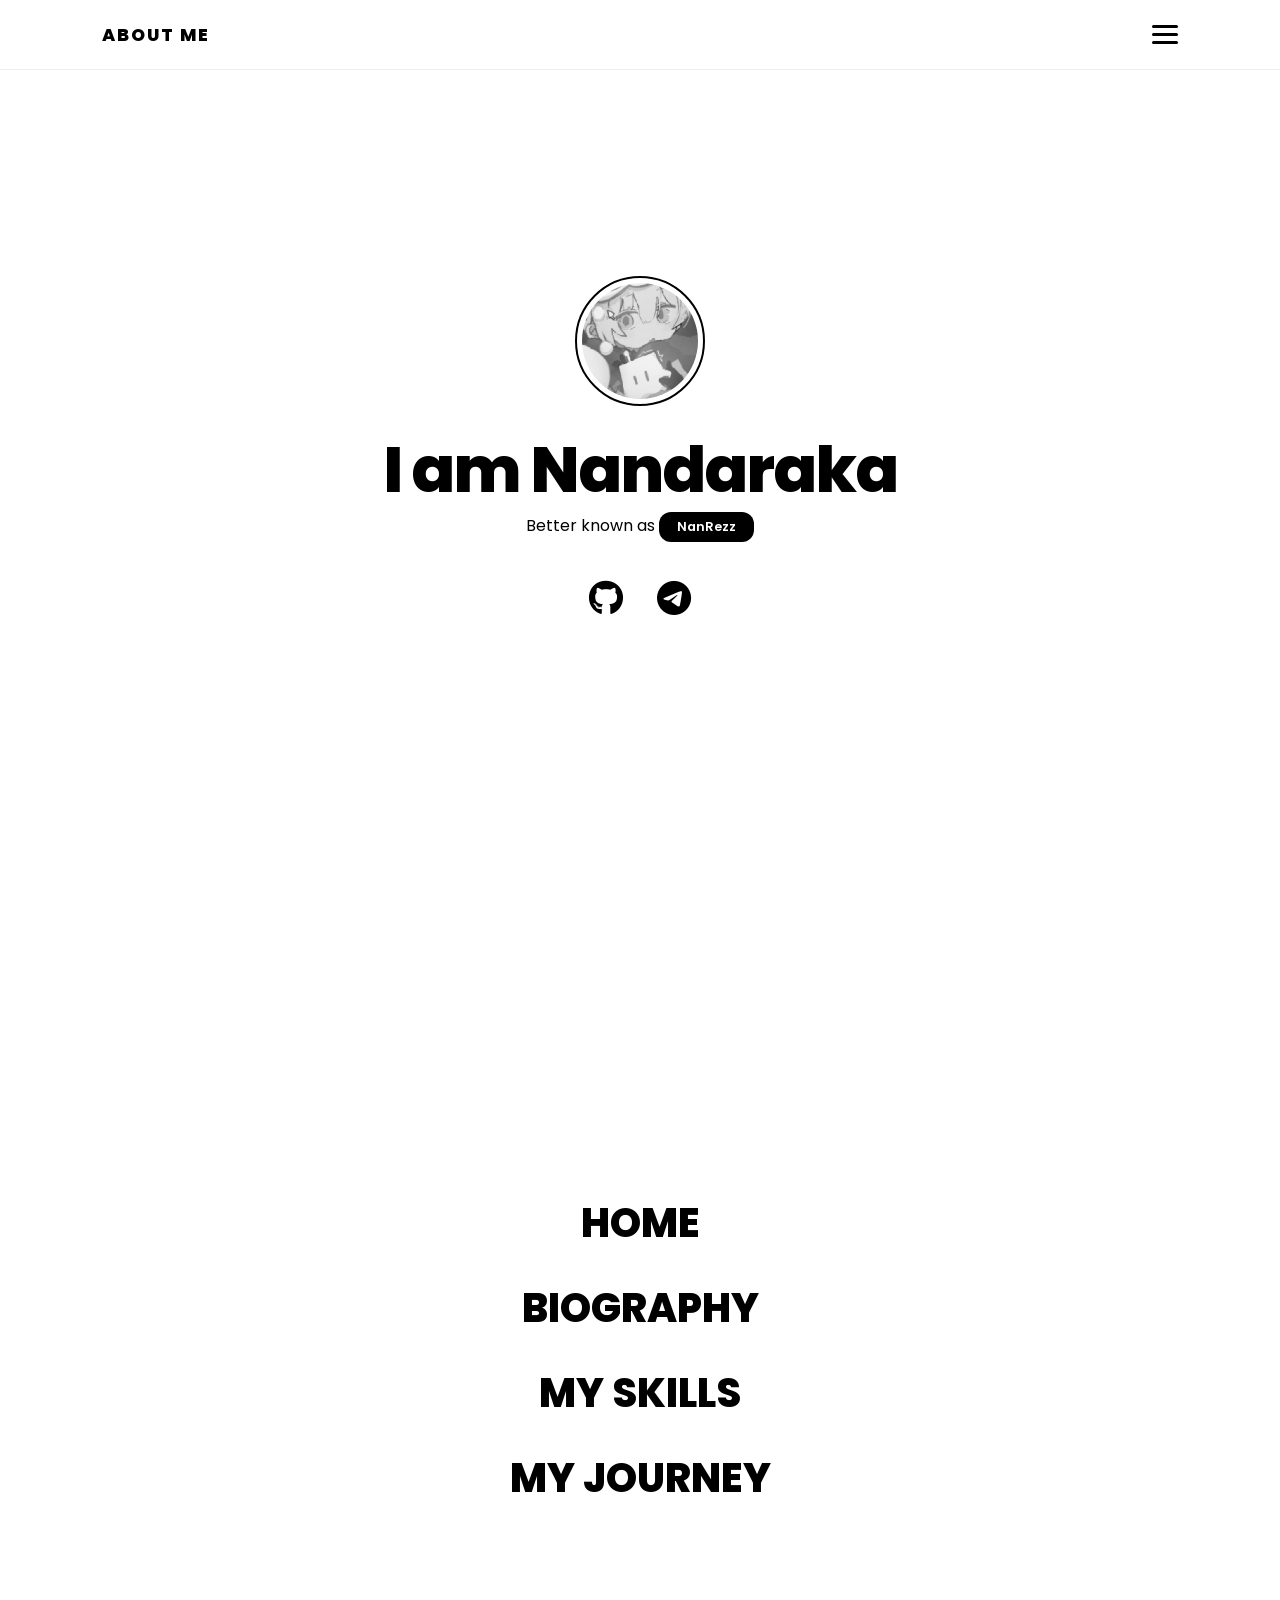
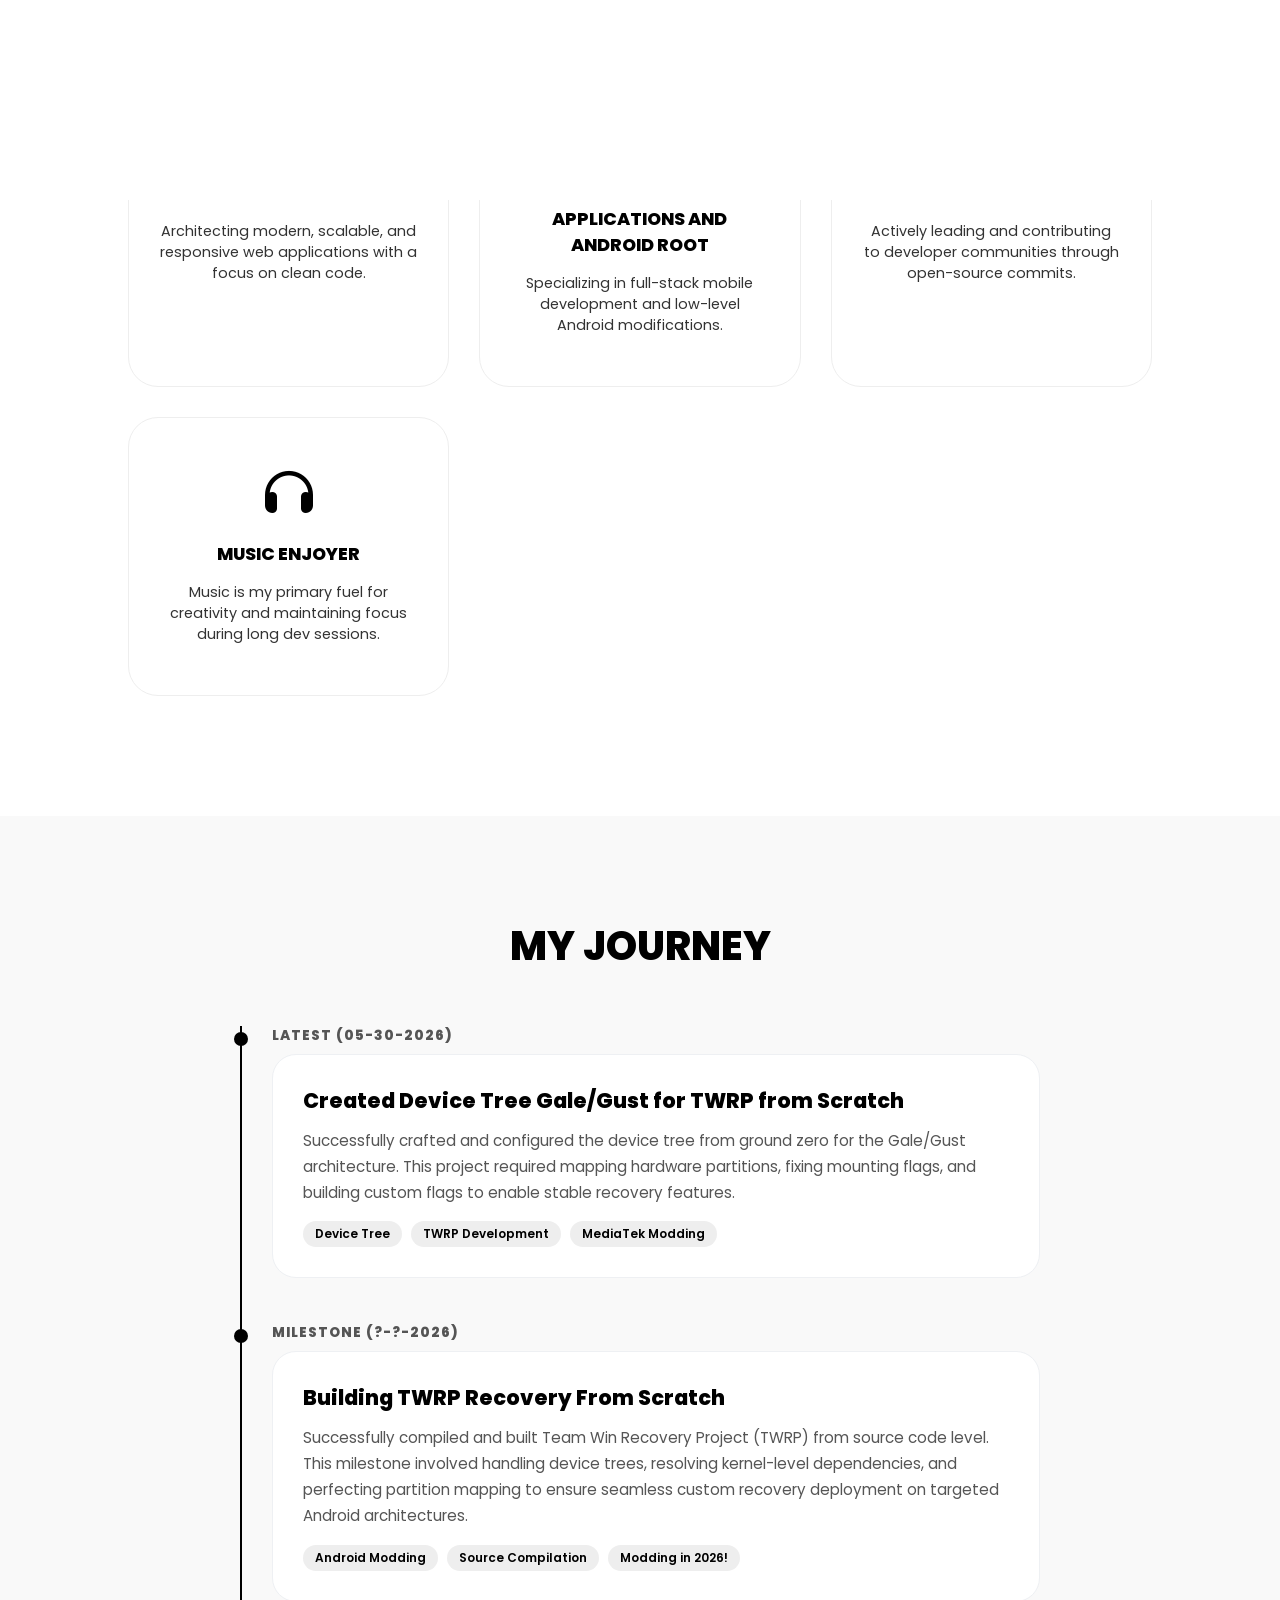
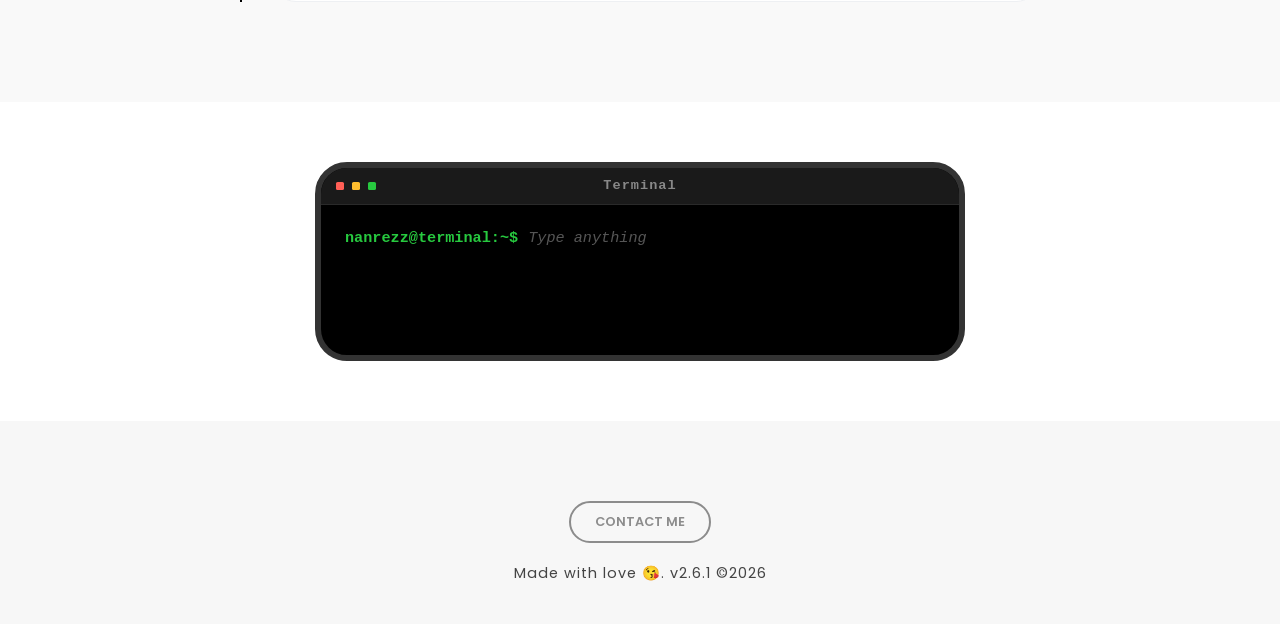
<file: index.html>
<!DOCTYPE html>
<html lang="en">
<head>
    <meta charset="UTF-8">
    <meta name="viewport" content="width=device-width, initial-scale=1.0">
    <title>NanRezz | Portfolio</title>
    <link rel="stylesheet" href="css/styles.css">
    <link rel="stylesheet" href="https://cdnjs.cloudflare.com/ajax/libs/font-awesome/6.4.0/css/all.min.css">
</head>
<body>

    <!-- Header -->
    <header>
        <div class="logo">ABOUT ME</div>
        <div class="hamburger" id="hamburger">
            <span class="bar"></span>
            <span class="bar"></span>
            <span class="bar"></span>
        </div>
    </header>

    <!-- Navigation Menu (Slide Up) -->
    <nav class="nav-menu" id="nav-menu">
        <ul>
            <li><a href="#home" class="nav-link">Home</a></li>
            <li><a href="#biography" class="nav-link">Biography</a></li>
            <li><a href="#skills" class="nav-link">My Skills</a></li>
            <li><a href="#journey" class="nav-link">My Journey</a></li>
        </ul>
    </nav>

    <!-- Hero Section -->
    <section id="home" class="hero">
        <div class="hero-content">
            <div class="profile-img">
                <img src="avatar.webp" alt="NanRezz">
            </div>
            <h1>I am <span class="highlight">Nandaraka</span></h1>
            <p>Better known as <span class="tag">NanRezz</span></p>
            
            <div class="social-icons">
    <a href="https://github.com/NanRezz17" target="" title="GitHub">
        <i class="fab fa-github"></i>
    </a>
    
    <a href="https://t.me/ndarken" target="_blank" title="Telegram">
        <i class="fab fa-telegram"></i>
    </a >
            </div>
        </div>
    </section>

    <!-- Biography Section -->
    <section id="biography" class="about">
        <div class="container">
            <h2 class="section-title">Biography</h2>
            <div class="about-text">
                <p>
                    Hello! I'm <strong>Nandaraka</strong>, a tech enthusiast deeply integrated into the world of digital modification and development. Known across the web as <strong>NanRezz</strong>.
                </p>
                <p>
                    My philosophy is simple: technology should be pushed to its absolute limit. Whether I am crafting a seamless web experience or developing root-level modifications for Android, I bring precision and innovation to everything I do.
                </p>
            </div>
        </div>
    </section>

    <!-- Skills Section -->
    <section id="skills" class="skills">
        <div class="container">
            <h2 class="section-title">Technical Expertise</h2>
            <div class="skills-grid">
                <div class="skill-item">
                    <i class="fas fa-code"></i>
                    <h3>Web Development</h3>
                    <p>Architecting modern, scalable, and responsive web applications with a focus on clean code.</p>
                </div>
                <div class="skill-item">
                    <i class="fas fa-mobile-alt"></i>
                    <h3>Developer of Applications and Android Root</h3>
                    <p>Specializing in full-stack mobile development and low-level Android modifications.</p>
                </div>
                <div class="skill-item">
                    <i class="fas fa-users"></i>
                    <h3>Root Community</h3>
                    <p>Actively leading and contributing to developer communities through open-source commits.</p>
                </div>
                <div class="skill-item">
                    <i class="fas fa-headphones"></i>
                    <h3>Music Enjoyer</h3>
                    <p>Music is my primary fuel for creativity and maintaining focus during long dev sessions.</p>
                </div>
            </div>
        </div>
    </section>

    <!-- Journey Section -->
    <section id="journey" class="journey">
        <div class="container">
        <h2 class="section-title">My Journey</h2>
        <div class="timeline">
            
            <!-- 1 (Newest) -->
            <div class="timeline-item">
                <div class="timeline-dot"></div>
                <div class="timeline-date">Latest (05-30-2026)</div>
                <div class="timeline-content">
                    <h3>Created Device Tree Gale/Gust for TWRP from Scratch</h3>
                    <p>Successfully crafted and configured the device tree from ground zero for the Gale/Gust architecture. This project required mapping hardware partitions, fixing mounting flags, and building custom flags to enable stable recovery features.</p>
                    <span class="badge">Device Tree</span>
                    <span class="badge">TWRP Development</span>
                    <span class="badge">MediaTek Modding</span>
                </div>
            </div>

            <!-- 2 (Milestone) -->
            <div class="timeline-item">
                <div class="timeline-dot"></div>
                <div class="timeline-date">Milestone (?-?-2026)</div>
                <div class="timeline-content">
                    <h3>Building TWRP Recovery From Scratch</h3>
                    <p>Successfully compiled and built Team Win Recovery Project (TWRP) from source code level. This milestone involved handling device trees, resolving kernel-level dependencies, and perfecting partition mapping to ensure seamless custom recovery deployment on targeted Android architectures.</p>
                    <span class="badge">Android Modding</span>
                    <span class="badge">Source Compilation</span>
                    <span class="badge">Modding in 2026!</span>
                </div>
            </div>
        </div>
    </section>

    <!--  INTERACTIVE TERMINAL SECTION  -->
    <section class="terminal-section">
        <div class="container">
        <div class="terminal-box">
            <!-- Header Terminal -->
            <div class="terminal-header">
                <div class="dots-wrapper">
                    <span class="dot red"></span>
                    <span class="dot yellow"></span>
                    <span class="dot green"></span>
                </div>
                <span class="terminal-title">Terminal</span>
            </div>
            <!-- Body Terminal -->
            <div class="terminal-body">
                <div class="terminal-input-wrapper">
                    <span class="prompt">nanrezz@terminal:~$</span>
                    <input type="text" id="terminal-input" placeholder="Type anything" maxlength="40" autocomplete="off" spellcheck="false">
                </div>
                <!-- Output Text-->
                <div id="terminal-output" class="terminal-output"></div>
            </div>
        </div>
    </div>
</section>


    <!-- Footer -->
    <footer>
        <div class="footer-content">
            <a href="mailto:nrrizerr28@gmail.com" class="contact-btn">Contact Me</a>
            <p class="love-text">Made with love 😘. v2.6.1 ©2026</p>
        </div>
    </footer>

    <!-- JS Script -->
    <script src="js/index.js"></script>
</body>
</html>
</file>
<file: css/styles.css>
@import url('https://fonts.googleapis.com/css2?family=Poppins:wght@300;400;600;800&display=swap');

:root {
    --bg-white: #ffffff;
    --text-black: #000000;
    --text-gray: #444444;
    --gray-light: #f7f7f7;
    --radius-lg: 30px;
}

* {
    margin: 0;
    padding: 0;
    box-sizing: border-box;
    box-shadow: none !important;
}

/* Smooth scrolling */
html {
    scroll-behavior: smooth;
}

body {
    font-family: 'Poppins', sans-serif;
    background-color: var(--bg-white);
    color: var(--text-black);
    overflow-x: hidden;
}

/* Prevent cover headers */
section {
    scroll-margin-top: 80px;
}

/* --- Header --- */
header {
    position: fixed;
    top: 0;
    width: 100%;
    padding: 20px 8%;
    display: flex;
    justify-content: space-between;
    align-items: center;
    z-index: 3000;
    background: rgba(255, 255, 255, 0.95);
    backdrop-filter: blur(15px);
    border-bottom: 1px solid #eeeeee;
}

.logo {
    font-size: 1.1rem;
    font-weight: 800;
    letter-spacing: 2px;
    color: black;
}

/* --- Hamburger --- */
.hamburger {
    cursor: pointer;
    z-index: 3001;
}

.bar {
    display: block;
    width: 26px;
    height: 3px;
    margin: 5px auto;
    transition: 0.4s cubic-bezier(0.85, 0, 0.15, 1);
    background-color: var(--text-black);
    border-radius: 10px;
}

.hamburger.active .bar:nth-child(2) { opacity: 0; }
.hamburger.active .bar:nth-child(1) { transform: translateY(8px) rotate(45deg); }
.hamburger.active .bar:nth-child(3) { transform: translateY(-8px) rotate(-45deg); }

/* --- Navigation menu (Slide UP) --- */
.nav-menu {
    position: fixed;
    bottom: -100%; 
    left: 0;
    width: 100%;
    height: 100vh;
    background: var(--bg-white);
    display: flex;
    justify-content: center;
    align-items: center;
    transition: bottom 0.7s cubic-bezier(0.85, 0, 0.15, 1); 
    z-index: 2500;
}

.nav-menu.active { bottom: 0; }
.nav-menu ul li { list-style: none; margin: 25px 0; text-align: center; }
.nav-menu ul li a {
    text-decoration: none;
    color: var(--text-black);
    font-size: 2.5rem;
    font-weight: 800;
    text-transform: uppercase;
    transition: 0.3s ease;
}

.nav-menu ul li a:hover {
    color: #666;
    transform: scale(1.05);
}

/* --- Sections Layout --- */
.hero { height: 100vh; display: flex; justify-content: center; align-items: center; text-align: center; }
.about, .skills { padding: 120px 10%; }
.about { background-color: var(--gray-light); }

.profile-img {
    cursor: pointer;
    display: inline-block;
}

.profile-img img { 
    width: 130px; 
    border-radius: 50%; 
    filter: grayscale(100%); 
    border: 2px solid var(--text-black); 
    padding: 5px; 
    margin-bottom: 25px; 
}

.hero h1 { font-size: 4rem; font-weight: 800; letter-spacing: -2px; line-height: 1; }
.tag { background: var(--text-black); color: #fff; padding: 6px 18px; font-size: 0.8rem; font-weight: 600; border-radius: 12px; display: inline-block; margin-top: 10px; }
.social-icons { margin-top: 30px; }
.social-icons a { 
    color: var(--text-black); 
    font-size: 2.2rem; 
    margin: 0 15px; 
    transition: 0.3s ease;
    display: inline-block;
}

.social-icons a:hover { 
    transform: scale(0.85);
}

.section-title { font-size: 2.5rem; text-transform: uppercase; font-weight: 800; margin-bottom: 50px; text-align: center; }
.about-text { max-width: 800px; margin: 0 auto; text-align: center; line-height: 2; color: var(--text-gray); font-size: 1.1rem; }

/* --- Skills --- */
.skills-grid { display: grid; grid-template-columns: repeat(auto-fit, minmax(280px, 1fr)); gap: 30px; }
.skill-item { padding: 50px 30px; text-align: center; border: 1.5px solid #eeeeee; border-radius: var(--radius-lg); transition: 0.5s cubic-bezier(0.85, 0, 0.15, 1); background: #fff; }
.skill-item:hover { background: var(--text-black); color: #ffffff; border-color: var(--text-black); transform: translateY(-10px); }
.skill-item i { font-size: 3rem; margin-bottom: 25px; }
.skill-item h3 { text-transform: uppercase; font-weight: 800; margin-bottom: 15px; font-size: 1.1rem; }
.skill-item p { font-size: 0.9rem; opacity: 0.8; }

/* --- Journey Section (Timeline) --- */
.journey { 
    padding: 100px 10%; 
    background-color: #f9f9f9; 
}

.timeline { 
    max-width: 800px; 
    margin: 0 auto; 
    position: relative; 
    padding-left: 30px; 
    border-left: 2px solid #000000; 
}

.timeline-item { 
    position: relative; 
    margin-bottom: 45px; 
}

.timeline-item:last-child {
    margin-bottom: 0; 
}

.timeline-dot { 
    width: 14px; 
    height: 14px; 
    background-color: #000000; 
    position: absolute; 
    left: -38px; 
    top: 6px; 
    border-radius: 50%; 
}

.timeline-date { 
    font-weight: 800; 
    font-size: 0.85rem; 
    text-transform: uppercase; 
    letter-spacing: 1px; 
    margin-bottom: 8px; 
    color: #555555; 
}

.timeline-content { 
    background: #ffffff; 
    padding: 30px; 
    border-radius: 24px; 
    border: 1px solid #eef0f3; 
}

.timeline-content h3 { 
    font-size: 1.3rem; 
    font-weight: 800; 
    margin-bottom: 12px; 
}

.timeline-content p { 
    font-size: 0.95rem; 
    color: #555555; 
    line-height: 1.7; 
    margin-bottom: 15px; 
}

.badge { 
    display: inline-block; 
    background: #eee; 
    padding: 4px 12px; 
    border-radius: 20px; 
    font-size: 0.75rem; 
    font-weight: 600; 
    margin-right: 5px; 
    color: #000000; 
}

/* --- Interactive terminal --- */
.terminal-section {
    padding: 60px 10%;
    background-color: var(--bg-white, #ffffff);
}

.terminal-box {
    width: 100%;
    max-width: 650px;
    margin: 0 auto;
    background-color: #000000;
    border-radius: 32px;
    border: 6px solid #333333;
    overflow: hidden;
    font-family: 'Courier New', Courier, monospace;
    box-sizing: border-box;
}

.terminal-header {
    background-color: #1a1a1a;
    padding: 14px 15px;
    display: flex;
    align-items: center;
    position: relative;
    border-bottom: 1px solid #2a2a2a;
}

.dots-wrapper {
    display: flex;
    align-items: center;
    gap: 8px;
    z-index: 2;
}

.dot {
    width: 8px;
    height: 8px;
    border-radius: 20%;
    display: inline-block;
}

.dot.red {
    background-color: #ff5f56;
}

.dot.yellow {
    background-color: #ffbd2e;
}

.dot.green {
    background-color: #27c93f;
}

.terminal-title {
    color: #888888;
    font-size: 0.85rem;
    font-weight: 600;
    letter-spacing: 1px;
    position: absolute;
    left: 50%;
    transform: translateX(-50%);
}

.terminal-body {
    padding: 24px;
    color: #ffffff;
    font-size: 0.95rem;
    display: flex;
    flex-direction: column;
    gap: 8px;
    min-height: 150px;
    box-sizing: border-box;
}

.terminal-input-wrapper {
    display: flex;
    align-items: center;
    gap: 10px;
    width: 100%;
    overflow: hidden;
}

.prompt {
    color: #27c93f;
    font-weight: bold;
    user-select: none;
    white-space: nowrap;
    flex-shrink: 0;
}

#terminal-input {
    background: transparent;
    border: none;
    outline: none;
    color: #ffffff;
    font-family: 'Courier New', Courier, monospace;
    font-size: 0.95rem;
    width: 100%;
    min-width: 0; 
    caret-color: #ffffff;
}

#terminal-input::placeholder {
    color: #555555;
    font-style: italic;
}

.terminal-output {
    width: 100%;
    color: #cccccc;
    font-size: 0.9rem;
    display: none;
    margin-top: 4px;
    overflow-wrap: break-word;
    word-break: break-all;
    white-space: normal;
}

.terminal-output.active {
    display: block !important;
}


@keyframes blinkCursor {
    0%, 100% {
        opacity: 1;
    }
    50% {
        opacity: 0;
    }
}

/* --- Footer --- */
footer { padding: 80px 10% 40px; text-align: center; background-color: var(--gray-light); }
.contact-btn { 
    display: inline-block; 
    text-decoration: none; 
    background-color: transparent; 
    color: #8c8c8c; 
    border: 2px solid #8c8c8c; 
    padding: 10px 24px; 
    font-size: 0.8rem; 
    font-weight: 600; 
    text-transform: uppercase; 
    border-radius: 24px;
    transition: 0.1s ease;
    cursor: pointer;
}

.contact-btn:hover {
    background-color: #8c8c8c !important; 
    color: #ffffff !important; 
}

.love-text { font-size: 0.9rem; color: var(--text-gray); letter-spacing: 1px; margin-top: 20px; }

/* --- Mobile Responsiveness --- */
@media (max-width: 768px) {
    .hero h1 { font-size: 2.8rem; }
    .nav-menu ul li a { font-size: 2rem; }
    .about-text { padding: 30px 20px; }
    .skills-grid { grid-template-columns: 1fr; }
    .section-title { font-size: 2rem; }
    .journey { padding: 80px 6%; }
    .timeline { padding-left: 20px; }
    .timeline-dot { left: -28px; }
}

@media (max-width: 480px) {
    header { padding: 15px 5%; }
    .hero h1 { font-size: 2rem; }
    .social-icons a { font-size: 1.8rem; margin: 0 10px; }
    .about, .skills { padding: 60px 5%; }
    .journey { padding: 60px 5%; }
}
</file>
